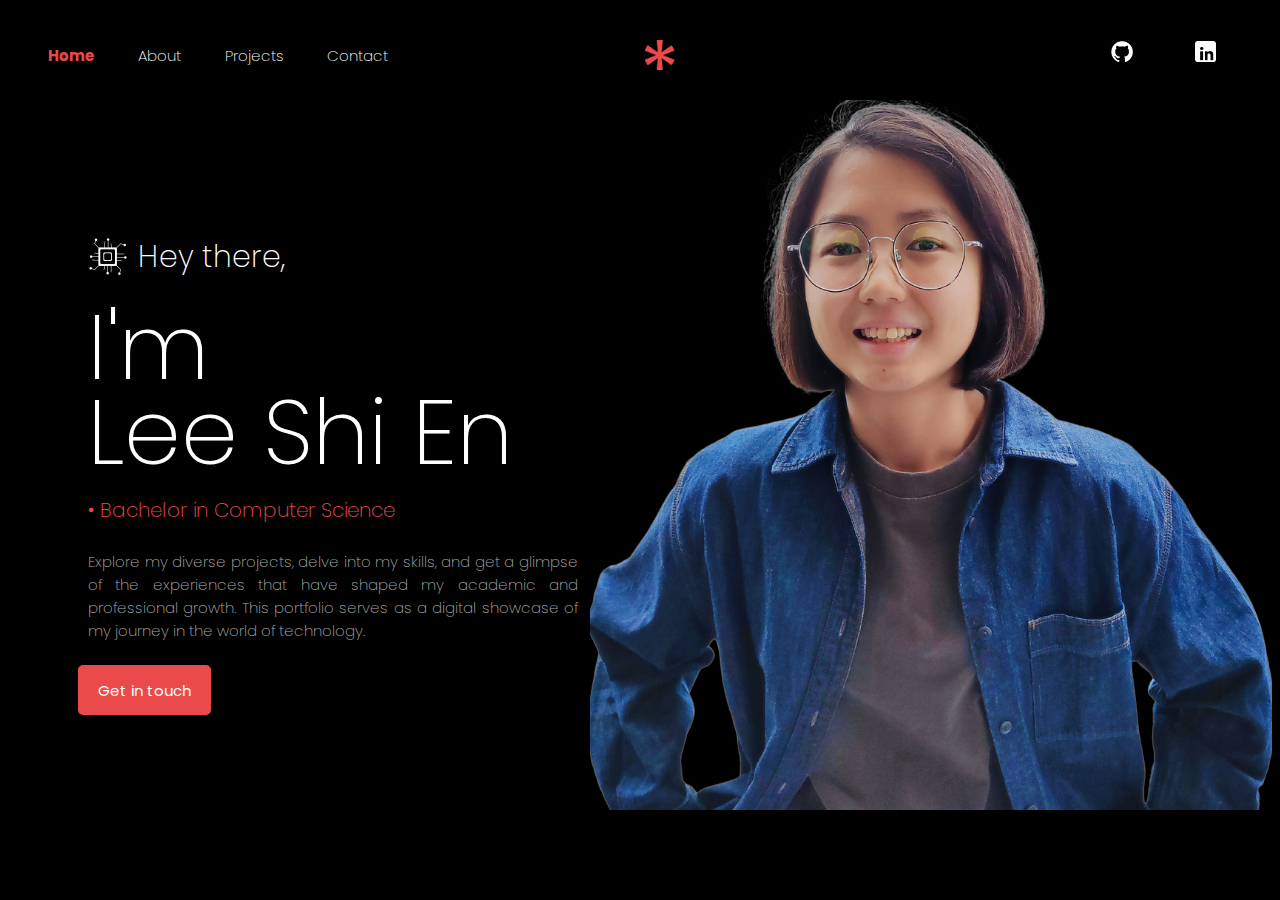
<file: index.html>
<!DOCTYPE html>
<html lang="en">
<head>

    <title>My e-portfolio: Lee Shi En</title>

    <link rel="stylesheet" href="home page.css">
    <link rel="stylesheet" href="header.css">
    <link rel="preconnect" href="https://fonts.googleapis.com">
    <link rel="preconnect" href="https://fonts.gstatic.com" crossorigin>
    <link href="https://fonts.googleapis.com/css2?family=Poppins:wght@400;500&display=swap" rel="stylesheet">

</head>
<body>

    <div class = "header">

        <div class="left">

            <a href="home page.html"> <p class = "home-link"> Home </p> </a>
            <a href="about page.html"> <p class = "about-link"> About </p> </a>

            <div class="dropdown">
                <a href="projects.html"> <p class = "projects-link">Projects</p> </a>
                <div class="dropdown-content">
                    
                    <a href="book management system.html">Book Management System</a>
                    <a href="">Portfolio Website</a>
                    <a href="">Argumentative Paper Research Paper</a>
                    <a href="">Documentary: Zero Hunger</a>
                    <a href="">Recreating YouTube Homepage</a>

                </div>

            </div>
            <a href="contact.html"> <p class = "contact-link"> Contact </p> </a> 
    
        </div>
        
        <div class="middle"> <img class = "home-page-icon" src = "Images/home-page-icon.png">  </div>

        <div class="right"> 
            <button> <img class="github" src = "Images/github-logo.png"> </button>
            <button> <img src = "Images/linkedin-logo.png"> </button>
        </div>
    </div>

    

    <div class = "body">

        <div class= "introduction">

            <div class = "introduction-content">
                
                <div class="first-line">

                    <div class = "first-line-image"> <img src="Images/hey-there-icon.png"> </div>
                    
                    <div class="first-line-text"> <p> Hey there,</p> </div>
                    
                </div>

                <div class="remaining-line">

                    <div class = "second-line-text"> <p>I'm</p></div>

                    <div class = "third-line-text"> <p>Lee Shi En</p> </div>

                    <div class = "fourth-line-text"> <p>&#8226;     Bachelor in Computer Science</p> </div>

                    <div class = "fifth-line-text"> <p>Explore my diverse projects, delve into my skills, and get a glimpse of the experiences that have shaped my academic and professional growth. This portfolio serves as a digital showcase of my journey in the world of technology.</p></div>
                    
                    <div class = "get-in-touch"><a href="contact.html"><button> Get in touch</button></a></div>

                </div>

                

            </div>

            

        </div>

        <div class = "picture"> <img class = "profile" src = "Images/profile-picture.png"> </div>
    </div>
    
    
</body>
</html>
</file>
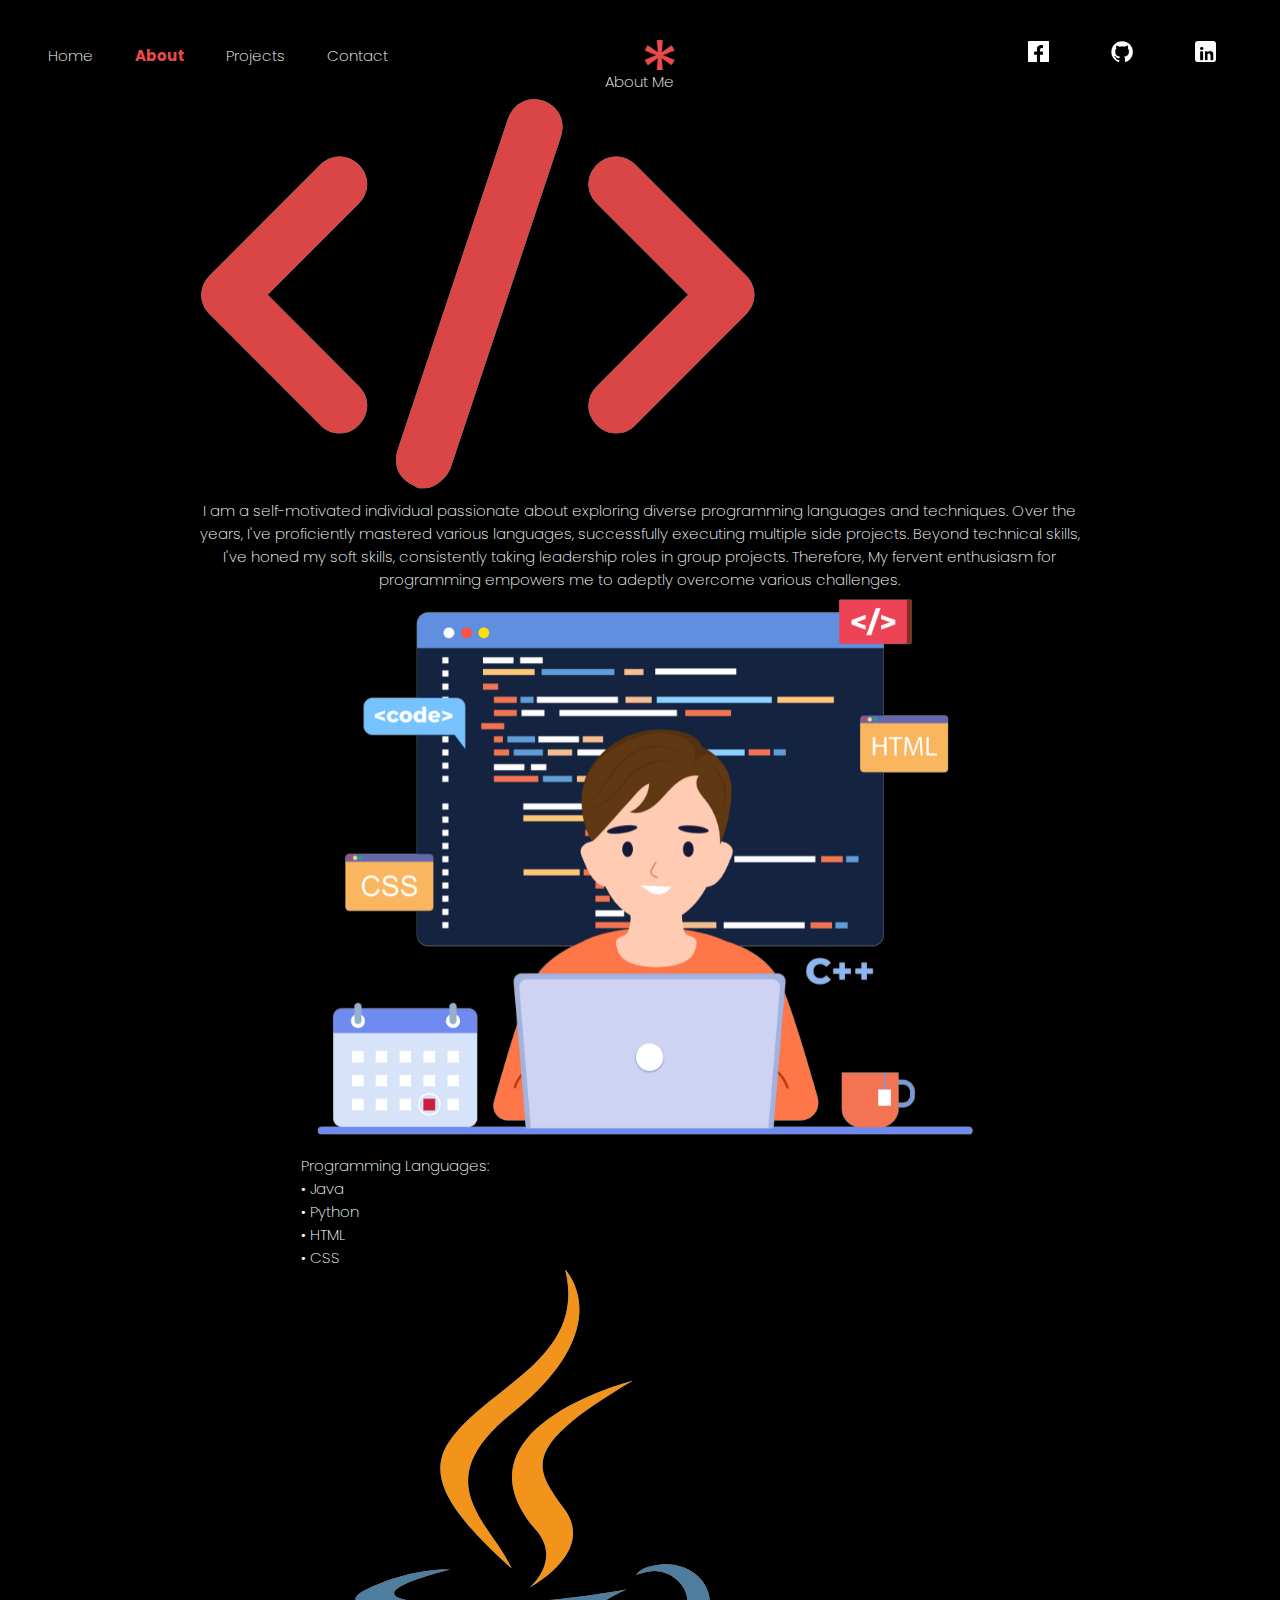
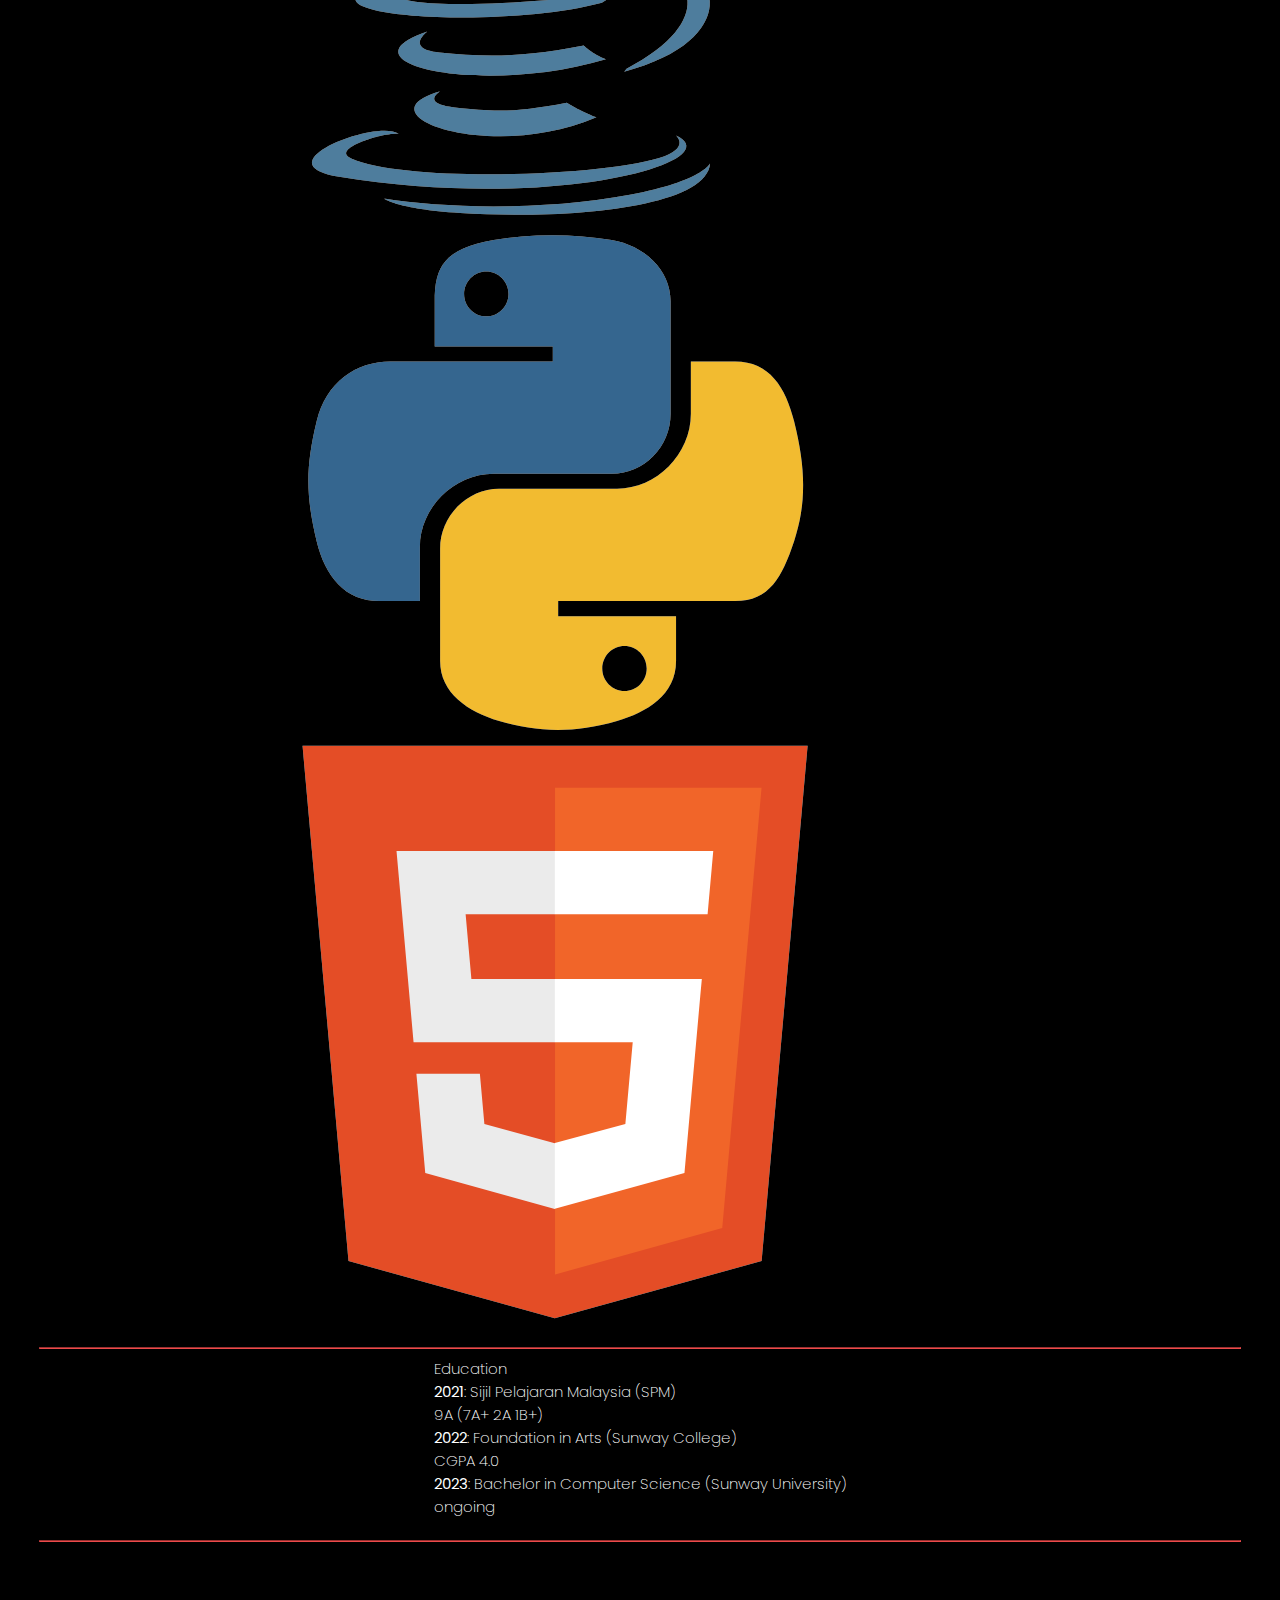
<file: about page copy.html>
<!DOCTYPE html>
<html lang="en">
<head>

    <title>My e-portfolio: Lee Shi En</title>

    <link rel="stylesheet" href="about page.css">
    <link rel="stylesheet" href="header.css">
    <link rel="preconnect" href="https://fonts.googleapis.com">
    <link rel="preconnect" href="https://fonts.gstatic.com" crossorigin>
    <link href="https://fonts.googleapis.com/css2?family=Poppins:wght@400;500&display=swap" rel="stylesheet">

</head>

<body>

    <div class = "header">

        <div class="left">

            <a href="home page.html"> <p class = "home-link"> Home </p> </a>
            <a href="about page.html"> <p class = "about-link"> About </p> </a>

            <div class="dropdown">
                <a href="projects.html"> <p class = "projects-link">Projects</p> </a>
                <div class="dropdown-content">
                    
                    <a href="book management system.html">Book Management System</a>
                    <a href="">Portfolio Website</a>
                    <a href="">Argumentative Paper Research Paper</a>
                    <a href="">Documentary: Zero Hunger</a>
                    <a href="">Recreating YouTube Homepage</a>

                </div>

            </div>
            <a href="contact.html"> <p class = "contact-link"> Contact </p> </a> 
    
        </div>
        
        <div class="middle"> <img class = "home-page-icon" src = "Images/home-page-icon.png">  </div>

        <div class="right"> 
            <button> <img src = "Images/facebook-logo.png"> </button>
            <button> <img src = "Images/github-logo.png"> </button>
            <button> <img src = "Images/linkedin-logo.png"> </button>

        </div>
    </div>

    <div class = "body">

        <div class = "about-title"> 

            <div class = "about"><p>About Me</p> <img class = "about-icon-image" src = "Images/about-me-icon.png"> </div> 

            <div class = "about-description">
                <p>I am a self-motivated individual passionate about exploring diverse programming languages and techniques. Over the years, I've proficiently mastered various languages, successfully executing multiple side projects. Beyond technical skills, I've honed my soft skills, consistently taking leadership roles in group projects. Therefore, My fervent enthusiasm for programming empowers me to adeptly overcome various challenges.</p>
            </div>

        </div>

        <div class = "programming-language">

            <div class = "person-coding"><img src = "Images/about-me-coding.png"></div>

            <div class="programming-language-section">

                <div class = "programming-language-text"><p>Programming Languages:<p></div>

                <div class = "languages"><p>&#8226; Java<br>&#8226; Python<br>&#8226; HTML<br>&#8226; CSS</p></div>

                <div class = "languages-image">

                    <div class = "java"> <img src="Images/java-icon.png"> </div>
                    <div class = "python"> <img src="Images/python-icon.png"> </div>
                    <div class = "html"> <img src="Images/html-icon.png"> </div>

                </div>

            </div>

        </div>

        <hr> 

        <div class = "education">

            <div class = "education-text" > <p >Education</p> </div>

            <div class = "education-stats">

                <p><span><strong>2021</strong>: Sijil Pelajaran Malaysia (SPM)</span><br> 9A (7A+ 2A 1B+)</p>
                <p><span><strong>2022</strong>: Foundation in Arts (Sunway College)</span><br> CGPA 4.0</p>
                <p><span><strong>2023</strong>: Bachelor in Computer Science (Sunway University)</span><br> ongoing</p>

            </div>

        </div>

        <hr>

    </div>

    
</body>
</html>
</file>
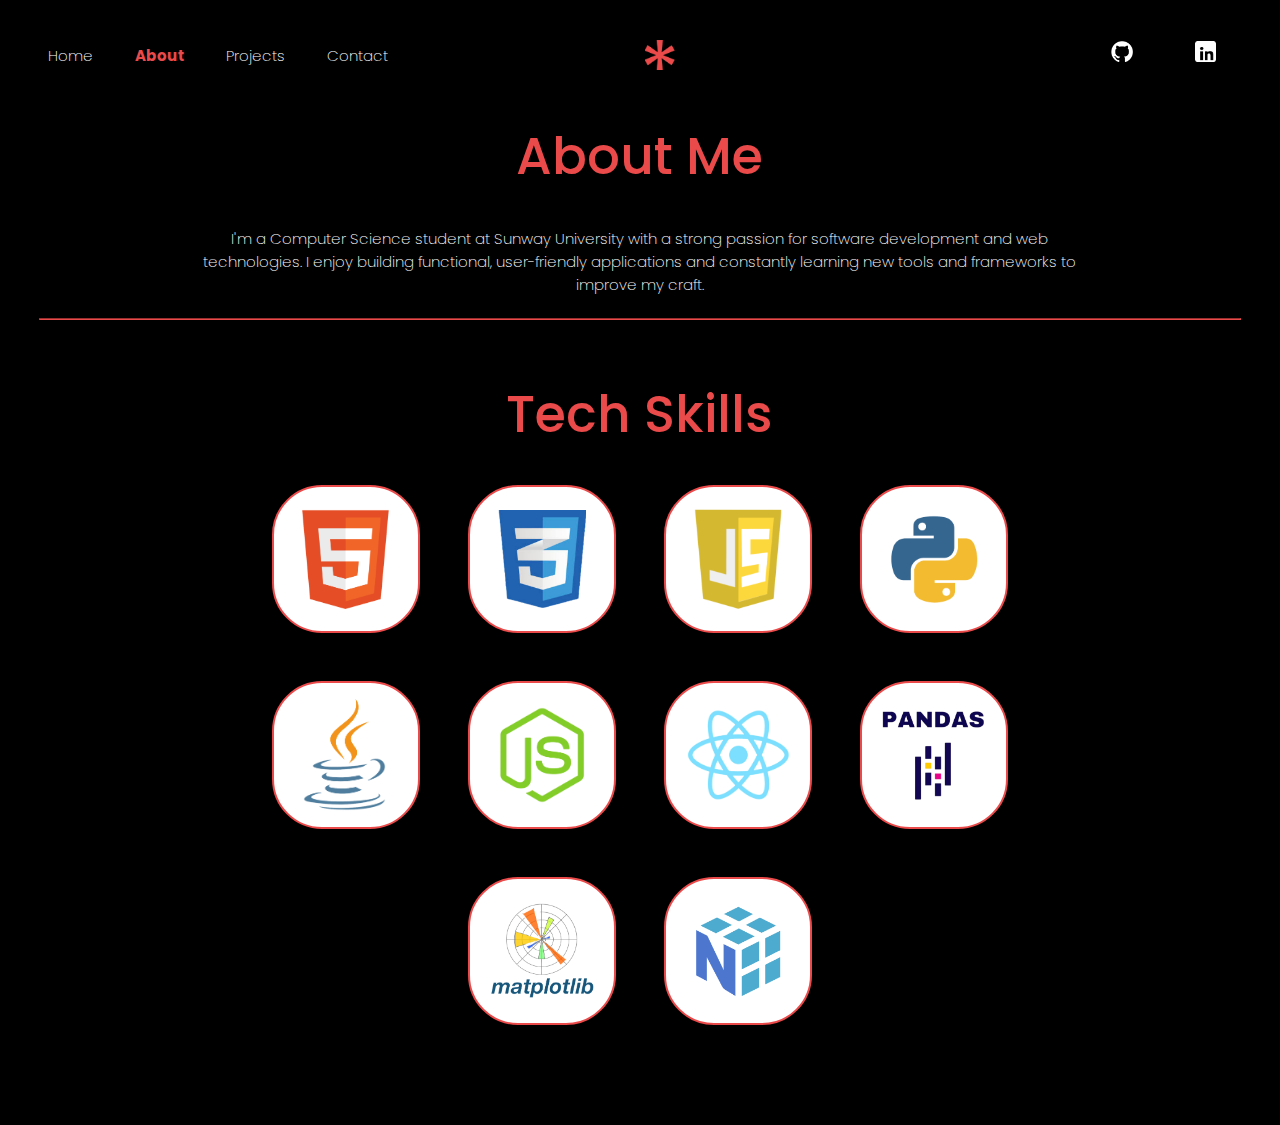
<file: about page.html>
<!DOCTYPE html>
<html lang="en">
<head>

    <title>My e-portfolio: Lee Shi En</title>

    <link rel="stylesheet" href="header.css">
    <link rel="stylesheet" href="about page.css">
    
    <link rel="preconnect" href="https://fonts.googleapis.com">
    <link rel="preconnect" href="https://fonts.gstatic.com" crossorigin>
    <link href="https://fonts.googleapis.com/css2?family=Poppins:wght@400;500&display=swap" rel="stylesheet">

</head>

<body>

    <div class = "header">

        <div class="left">

            <a href="index.html"> <p class = "home-link"> Home </p> </a>
            <a href="about page.html"> <p class = "about-link"> About </p> </a>

            <div class="dropdown">
                <a href="projects.html"> <p class = "projects-link">Projects</p> </a>
                <div class="dropdown-content">
                    
                    <a href="book management system.html">Book Management System</a>
                    <a href="">Portfolio Website</a>
                    <a href="">Argumentative Paper Research Paper</a>
                    <a href="">Documentary: Zero Hunger</a>
                    <a href="">Recreating YouTube Homepage</a>

                </div>

            </div>
            <a href="contact.html"> <p class = "contact-link"> Contact </p> </a> 
    
        </div>
        
        <div class="middle"> <img class = "home-page-icon" src = "Images/home-page-icon.png">  </div>

        <div class="right"> 
            <button> <img src = "Images/github-logo.png"> </button>
            <button> <img src = "Images/linkedin-logo.png"> </button>

        </div>
    </div>

    <div class = "body">

        <div class = "about-title"> 

            <h2>About Me</h2>
            
            <p>I'm a Computer Science student at Sunway University with a strong passion for software development and web technologies. I enjoy building functional, user-friendly applications and constantly learning new tools and frameworks to improve my craft.</p>


        </div>

        <hr>

        <div class="tech-skills">
            <h2>Tech Skills</h2>

            <div class="tech-skills-details">
                <div class="box">
                    <img src="Images/html-icon.png" alt="">
                </div>

                <div class="box">
                    <img src="Images/css-icon.png" alt="">
                </div>

                <div class="box">
                    <img src="Images/js-icon.png" alt="">
                </div>

                <div class="box">
                    <img src="Images/python-icon.png" alt="">
                </div>

                <div class="box">
                    <img src="Images/java-icon.png" alt="">
                </div>

                <div class="box">
                    <img src="Images/nodejs-icon.png" alt="">
                </div>

                <div class="box">
                    <img src="Images/reactjs-icon.png" alt="">
                </div>

                <div class="box">
                    <img src="Images/pandas-icon.png" alt="">
                </div>

                <div class="box">
                    <img src="Images/matplotlib-icon.png" alt="">
                </div>

                <div class="box">
                    <img src="Images/numpy-icon.png" alt="">
                </div>



            </div>

        </div>

    </div>

    
</body>
</html>
</file>
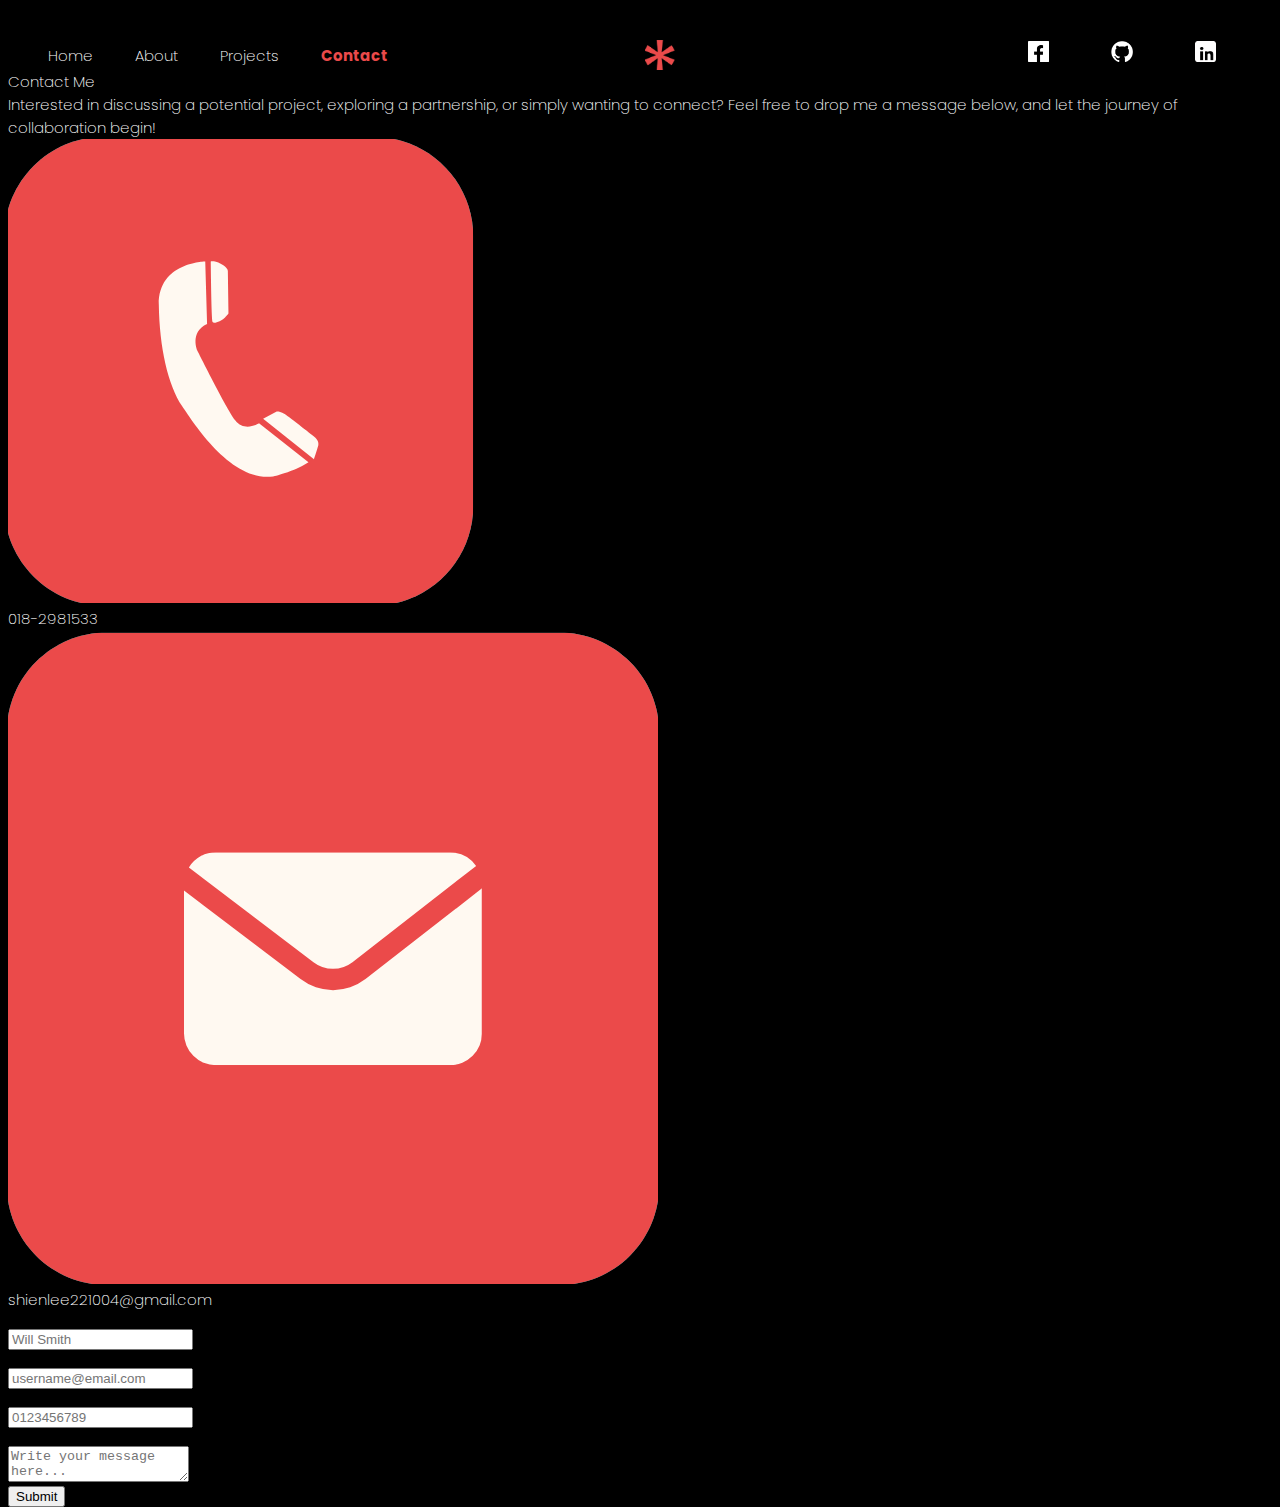
<file: contact copy.html>
<!DOCTYPE html>
<html lang="en">
<head>

    <title>My e-portfolio: Lee Shi En</title>

    <link rel="stylesheet" href="contact.css">
    <link rel="stylesheet" href="header.css">
    <link rel="preconnect" href="https://fonts.googleapis.com"> <!--font-family: 'DM Sans', sans-serif;-->
    <link rel="preconnect" href="https://fonts.gstatic.com" crossorigin> <!-- font-family: Poppins, sans-serif;-->
    <link href="https://fonts.googleapis.com/css2?family=Poppins:wght@400;500&display=swap" rel="stylesheet">

</head>

<body>

    <div class = "header">

        <div class="left">

            <a href="home page.html"> <p class = "home-link"> Home </p> </a>
            <a href="about page.html"> <p class = "about-link"> About </p> </a>

            <div class="dropdown">
                <a href="projects.html"> <p class = "projects-link">Projects</p> </a>
                <div class="dropdown-content">
                    
                    <a href="book management system.html">Book Management System</a>
                    <a href="">Portfolio Website</a>
                    <a href="">Argumentative Paper Research Paper</a>
                    <a href="">Documentary: Zero Hunger</a>
                    <a href="">Recreating YouTube Homepage</a>

                </div>

            </div>
            <a href="contact.html"> <p class = "contact-link"> Contact </p> </a> 
    
        </div>
        
        <div class="middle"> <img class = "home-page-icon" src = "Images/home-page-icon.png">  </div>

        <div class="right"> 
            <button> <img src = "Images/facebook-logo.png"> </button>
            <button> <img src = "Images/github-logo.png"> </button>
            <button> <img src = "Images/linkedin-logo.png"> </button>

        </div>
    </div>

    <div class = "body">

        <div class = "left-section">

            <p class = "title">Contact Me</p>

            <p class = "message"> Interested in discussing a potential project, exploring a partnership, or simply wanting to connect? Feel free to drop me a message below, and let the journey of collaboration begin!</p>

            <div class = "call">
                <img src = "Images/mobile-number-icon.png"> 
                <p>018-2981533</p>
            </div>

            <div class = "email">
                <img src = "Images/email-icon.png">
                <p>shienlee221004@gmail.com</p>
            </div>
        </div>

        
        <div class = "right-section">
            

            <div class = "first-section">
                <label for = "name">Name</label><br>
                <input class = "name-input" type = "text" id="name" name="name" placeholder="Will Smith">
            </div>

            <div class = "second-section">

                <div class = "email-section">

                    <label for = "email">Email</label><br>
                    <input type = "text" id="email" name="email" placeholder="username@email.com">
                </div>

                <div class = "phone-number-section">

                    <label for = "phone-number">Phone Number</label><br>
                    <input type = "text" id="phone-number" name="phone-number" placeholder="0123456789">
                </div>

            </div>

            <div class = "third-section">
                <label for = "respond">Message</label><br>
                <textarea  id = "respond" placeholder="Write your message here..." rows = "2" cols="20" wrap="hard"></textarea>
            </div>

            <div class = "fourth-section">
                <button id="submitButton" onclick="sendEmail(); reset(); return false;">Submit</button>
            </div>
            

        </div>
        

    </div>
    <script src="https://smtpjs.com/v3/smtp.js"></script>
    <script src="contact.js"></script>

</body>
</file>
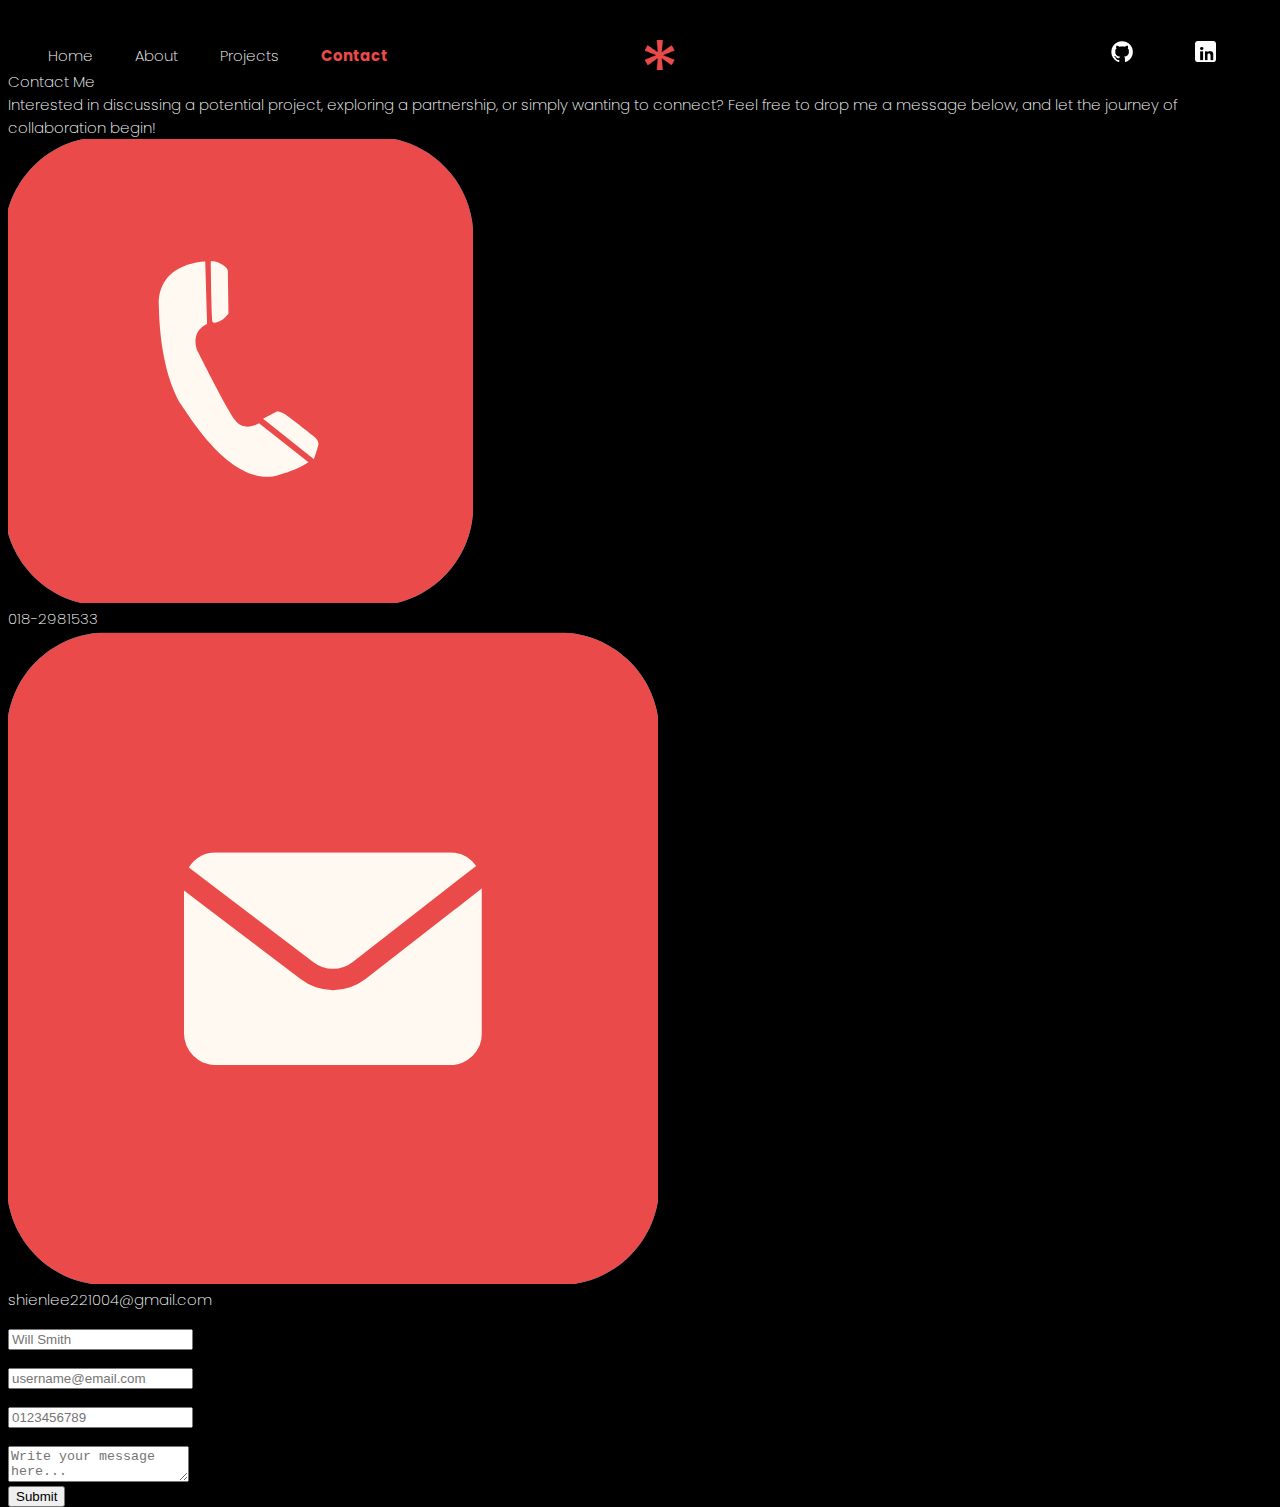
<file: contact.html>
<!DOCTYPE html>
<html lang="en">
<head>

    <title>My e-portfolio: Lee Shi En</title>

    <link rel="stylesheet" href="contact.css">
    <link rel="stylesheet" href="header.css">
    <link rel="preconnect" href="https://fonts.googleapis.com"> <!--font-family: 'DM Sans', sans-serif;-->
    <link rel="preconnect" href="https://fonts.gstatic.com" crossorigin> <!-- font-family: Poppins, sans-serif;-->
    <link href="https://fonts.googleapis.com/css2?family=Poppins:wght@400;500&display=swap" rel="stylesheet">

</head>

<body>

    <div class = "header">

        <div class="left">

            <a href="index.html"> <p class = "home-link"> Home </p> </a>
            <a href="about page.html"> <p class = "about-link"> About </p> </a>

            <div class="dropdown">
                <a href="projects.html"> <p class = "projects-link">Projects</p> </a>
                <div class="dropdown-content">
                    
                    <a href="book management system.html">Book Management System</a>
                    <a href="">Portfolio Website</a>
                    <a href="">Argumentative Paper Research Paper</a>
                    <a href="">Documentary: Zero Hunger</a>
                    <a href="">Recreating YouTube Homepage</a>

                </div>

            </div>
            <a href="contact.html"> <p class = "contact-link"> Contact </p> </a> 
    
        </div>
        
        <div class="middle"> <img class = "home-page-icon" src = "Images/home-page-icon.png">  </div>

        <div class="right"> 
            <button> <img src = "Images/github-logo.png"> </button>
            <button> <img src = "Images/linkedin-logo.png"> </button>

        </div>
    </div>

    <div class = "body">

        <div class = "left-section">

            <p class = "title">Contact Me</p>

            <p class = "message"> Interested in discussing a potential project, exploring a partnership, or simply wanting to connect? Feel free to drop me a message below, and let the journey of collaboration begin!</p>

            <div class = "call">
                <img src = "Images/mobile-number-icon.png"> 
                <p>018-2981533</p>
            </div>

            <div class = "email">
                <img src = "Images/email-icon.png">
                <p>shienlee221004@gmail.com</p>
            </div>
        </div>

        
        <div class = "right-section">
            

            <div class = "first-section">
                <label for = "name">Name</label><br>
                <input class = "name-input" type = "text" id="name" name="name" placeholder="Will Smith">
            </div>

            <div class = "second-section">

                <div class = "email-section">

                    <label for = "email">Email</label><br>
                    <input type = "text" id="email" name="email" placeholder="username@email.com">
                </div>

                <div class = "phone-number-section">

                    <label for = "phone-number">Phone Number</label><br>
                    <input type = "text" id="phone-number" name="phone-number" placeholder="0123456789">
                </div>

            </div>

            <div class = "third-section">
                <label for = "respond">Message</label><br>
                <textarea  id = "respond" placeholder="Write your message here..." rows = "2" cols="20" wrap="hard"></textarea>
            </div>

            <div class = "fourth-section">
                <button id="submitButton" onclick="sendEmail(); reset(); return false;">Submit</button>
            </div>
            

        </div>
        

    </div>
    <script src="https://smtpjs.com/v3/smtp.js"></script>
    <script src="contact.js"></script>

</body>
</file>
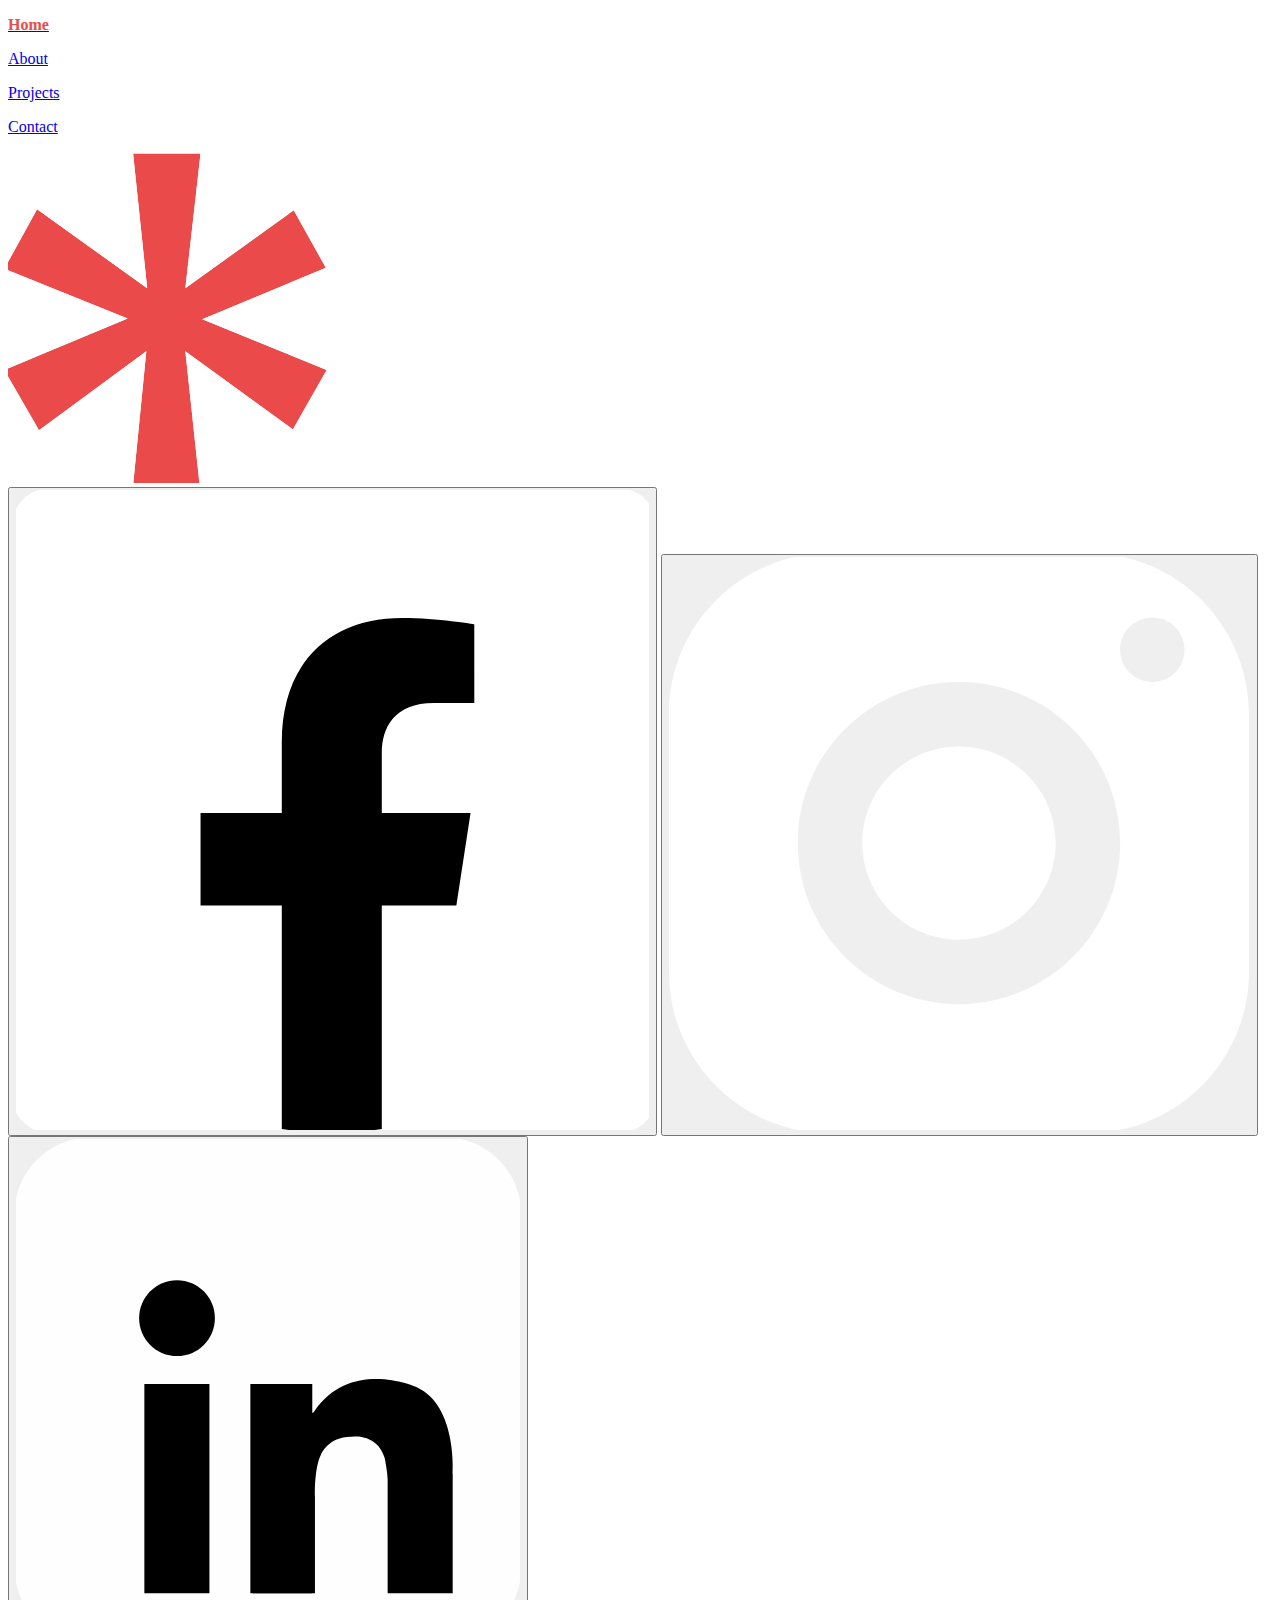
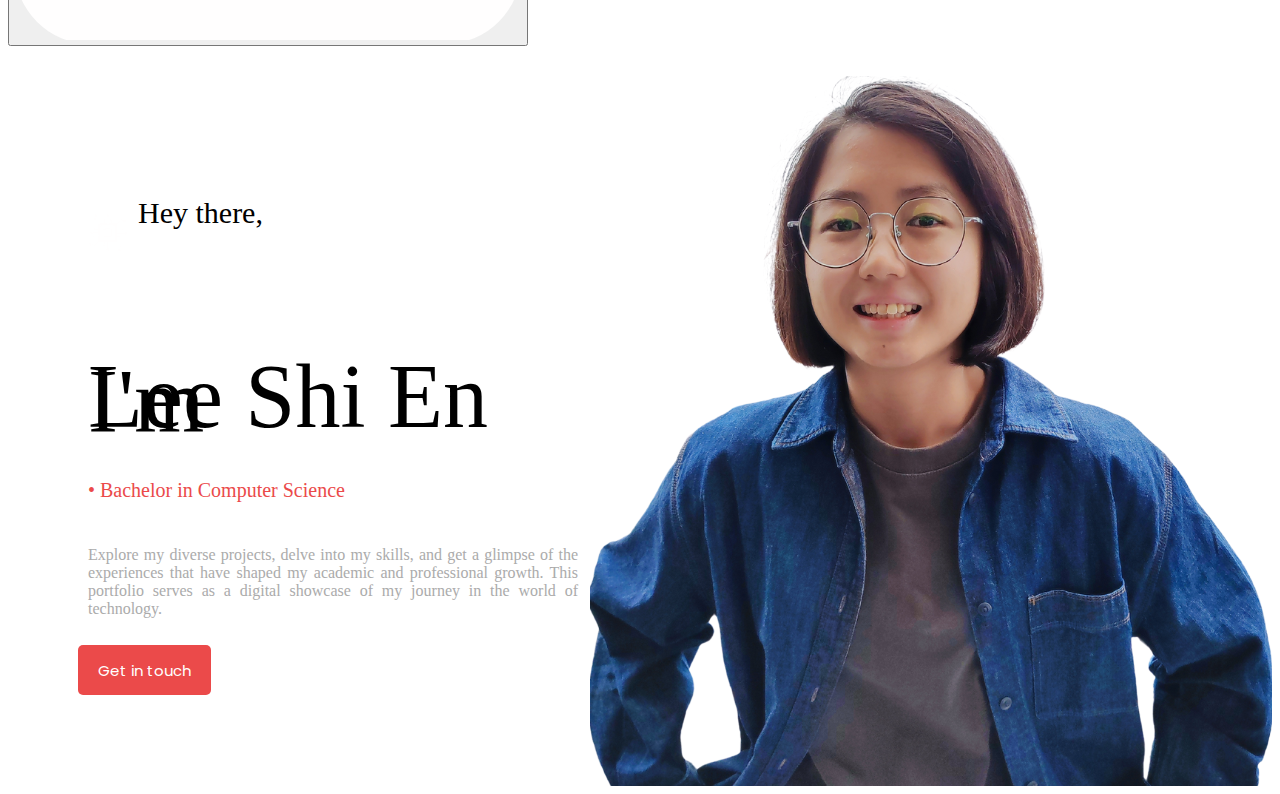
<file: home page.html>
<!DOCTYPE html>
<html lang="en">
<head>

    <title>My e-portfolio: Lee Shi En</title>

    <link rel="stylesheet" href="home page.css">
    <link rel="preconnect" href="https://fonts.googleapis.com">
    <link rel="preconnect" href="https://fonts.gstatic.com" crossorigin>
    <link href="https://fonts.googleapis.com/css2?family=Poppins:wght@400;500&display=swap" rel="stylesheet">

</head>
<body>

    <div class = "header">

        <div class="left">

            <a href="home page.html"> <p class = "home-link"> Home </p> </a>
            <a href="about page.html"> <p class = "about-link"> About </p> </a>
            <a href="projects.html"> <p class = "projects-link"> Projects </p> </a>
            <a href="contact.html"> <p class = "contact-link"> Contact </p> </a> 
    
        </div>
        
        <div class="middle"> <img class = "home-page-icon" src = "Images/home-page-icon.png">  </div>

        <div class="right"> 
            <button> <img src = "Images/facebook-logo.png"> </button>
            <button> <img src = "Images/instagram-logo.png"> </button>
            <button> <img src = "Images/linkedin-logo.png"> </button>
    </div>

    </div>

    <div class = "body">

        <div class= "introduction">

            <div class = "introduction-content">
                
                <div class="first-line">

                    <div class = "first-line-image"> <img src="Images/hey-there-icon.png"> </div>
                    
                    <div class="first-line-text"> <p> Hey there,</p> </div>
                    
                </div>

                <div class="remaining-line">

                    <div class = "second-line-text"> <p>I'm</p></div>

                    <div class = "third-line-text"> <p>Lee Shi En</p> </div>

                    <div class = "fourth-line-text"> <p>&#8226;     Bachelor in Computer Science</p> </div>

                    <div class = "fifth-line-text"> <p>Explore my diverse projects, delve into my skills, and get a glimpse of the experiences that have shaped my academic and professional growth. This portfolio serves as a digital showcase of my journey in the world of technology.</p></div>
                    
                    <div class = "get-in-touch"><button> Get in touch</button></div>

                </div>

                

            </div>

            

        </div>

        <div class = "picture"> <img class = "profile" src = "Images/profile-picture.png"> </div>
    </div>
    
    
</body>
</html>
</file>
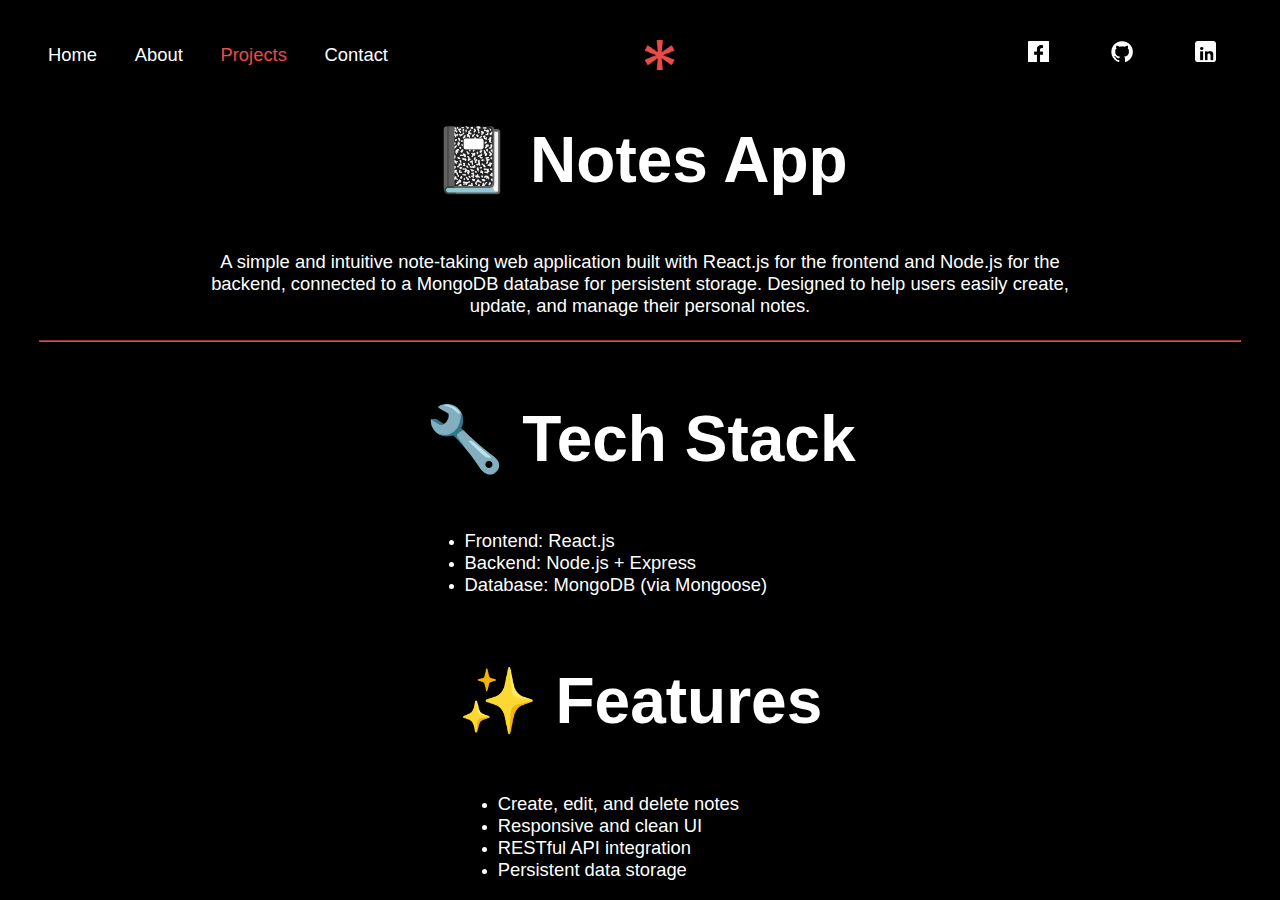
<file: note-website.html>
<!DOCTYPE html>
<html lang="en">
<head>
    <meta charset="UTF-8">
    <meta name="viewport" content="width=device-width, initial-scale=1.0">
    <link rel="stylesheet" href="header.css">
    <link rel="stylesheet" href="note-website.css">
    <title>Note Website</title>
</head>
<body>
    <div class = "header">

        <div class="left">

            <a href="index.html"> <p class = "home-link"> Home </p> </a>
            <a href="about page.html"> <p class = "about-link"> About </p> </a>

            <div class="dropdown">
                <a href="projects.html"> <p class = "projects-link">Projects</p> </a>
                <div class="dropdown-content">
                    
                    <a href="note-website.html">Note Website</a>
                    <a href="personal-website.html">My Personal Website</a>

                </div>

            </div>
            <a href="contact.html"> <p class = "contact-link"> Contact </p> </a> 
    
        </div>
        
        <div class="middle"> <img class = "home-page-icon" src = "Images/home-page-icon.png">  </div>

        <div class="right"> 
            <button> <img src = "Images/facebook-logo.png"> </button>
            <button> <img src = "Images/github-logo.png"> </button>
            <button> <img src = "Images/linkedin-logo.png"> </button>

        </div>
    </div>
    
    <div class="body">

        <div class="project-header">
            <h2>📓 Notes App</h2>
            <p>A simple and intuitive note-taking web application built with React.js for the frontend and Node.js for the backend, connected to a MongoDB database for persistent storage. Designed to help users easily create, update, and manage their personal notes.</p>

        </div>

        <hr>

        <div class="tech-stack">
            <h2>🔧 Tech Stack</h2>
            <ul>
                <li><p>Frontend: React.js</p> </li>
                <li><p>Backend: Node.js + Express</p></li>
                <li><p>Database: MongoDB (via Mongoose)</p></li>
            </ul>
        </div>

        <div class="features">
            <h2>✨ Features</h2>
            <ul>
                <li><p>Create, edit, and delete notes</p> </li>
                <li><p>Responsive and clean UI</p></li>
                <li><p>RESTful API integration</p></li>
                <li><p>Persistent data storage</p></li>             
            </ul>
        </div>

    </div>

</body>
</html>
</file>
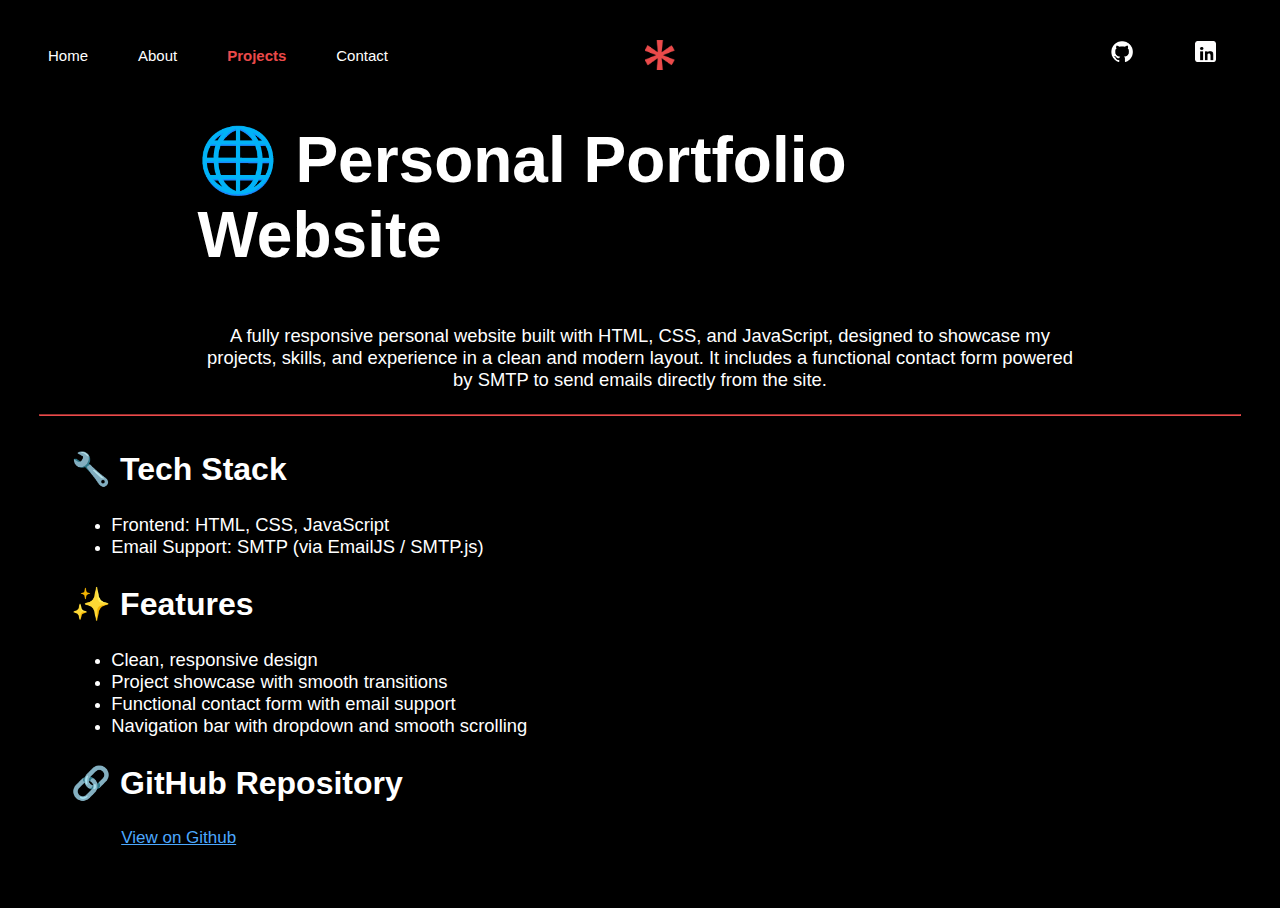
<file: personal-website.html>
<!DOCTYPE html>
<html lang="en">
<head>
    <meta charset="UTF-8">
    <meta name="viewport" content="width=device-width, initial-scale=1.0">
    <link rel="stylesheet" href="header.css">
    <link rel="stylesheet" href="personal-website.css">
    <title>My Personal Website</title>
</head>
<body>
    <div class = "header">

        <div class="left">

            <a href="index.html"> <p class = "home-link"> Home </p> </a>
            <a href="about page.html"> <p class = "about-link"> About </p> </a>

            <div class="dropdown">
                <a href="projects.html"> <p class = "projects-link">Projects</p> </a>
                <div class="dropdown-content">
                    
                    <a href="note-website.html">Note Website</a>
                    <a href="personal-website.html">My Personal Website</a>

                </div>

            </div>
            <a href="contact.html"> <p class = "contact-link"> Contact </p> </a> 
    
        </div>
        
        <div class="middle"> <img class = "home-page-icon" src = "Images/home-page-icon.png">  </div>

        <div class="right"> 

            <button> <img src = "Images/github-logo.png"> </button>
            <button> <img src = "Images/linkedin-logo.png"> </button>

        </div>
    </div>

    <div class="body">

        <div class="project-header">
            <h2>🌐 Personal Portfolio Website</h2>
            <p>A fully responsive personal website built with HTML, CSS, and JavaScript, designed to showcase my projects, skills, and experience in a clean and modern layout. It includes a functional contact form powered by SMTP to send emails directly from the site.</p>

        </div>

        <hr>

        <div class="content">
            <div class="tech-stack">
                <h2>🔧 Tech Stack</h2>
                <ul>
                    <li><p>Frontend: HTML, CSS, JavaScript</p> </li>
                    <li><p>Email Support: SMTP (via EmailJS / SMTP.js)</p></li>
                </ul>
            </div>
    
            <div class="features">
                <h2>✨ Features</h2>
                <ul>
                    <li><p>Clean, responsive design</p> </li>
                    <li><p>Project showcase with smooth transitions</p></li>
                    <li><p>Functional contact form with email support</p></li>        
                    <li><p>Navigation bar with dropdown and smooth scrolling</p></li>                           
                </ul>
            </div>

            <div class="github-repo">
                <h2>🔗 GitHub Repository</h2>
                <a href="https://github.com/shien20/My-Portfolio.git"><p>View on Github</p></a>
            </div>
        </div>

        

    </div>
</body>
</html>
</file>
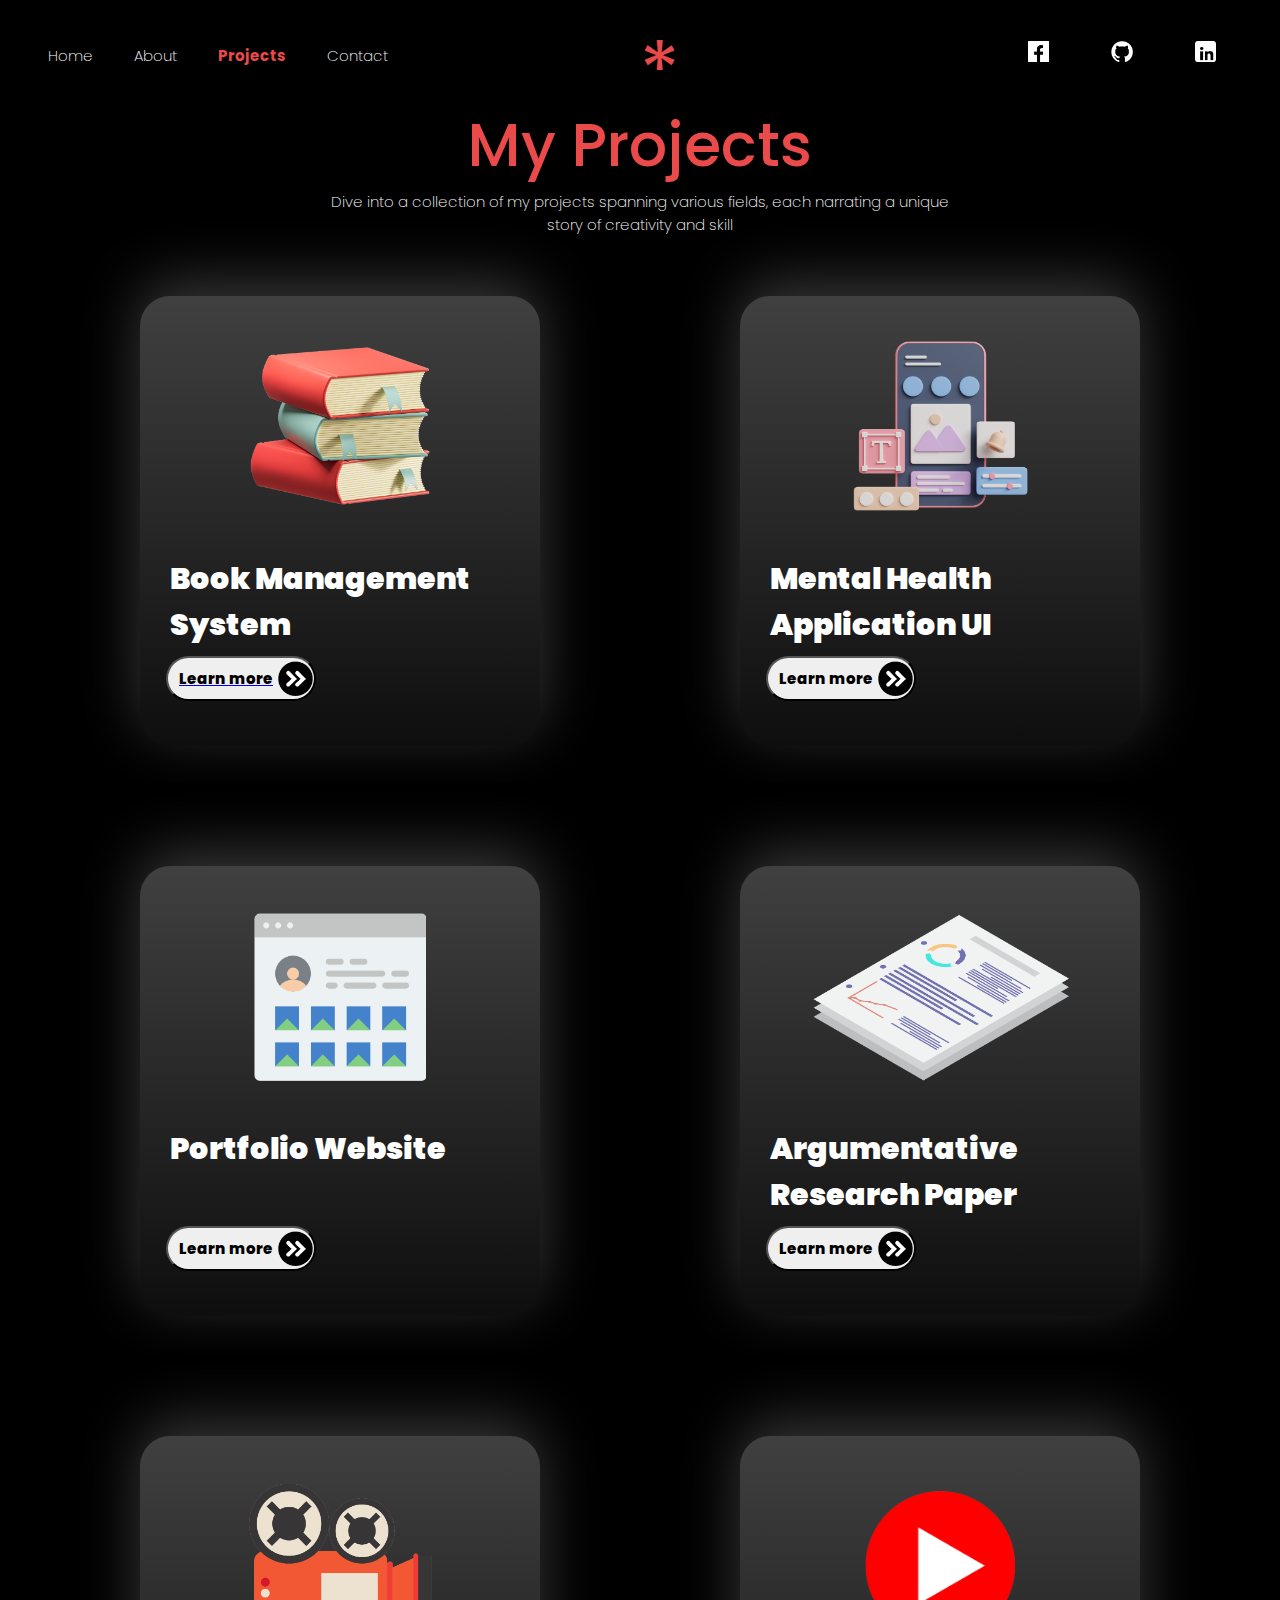
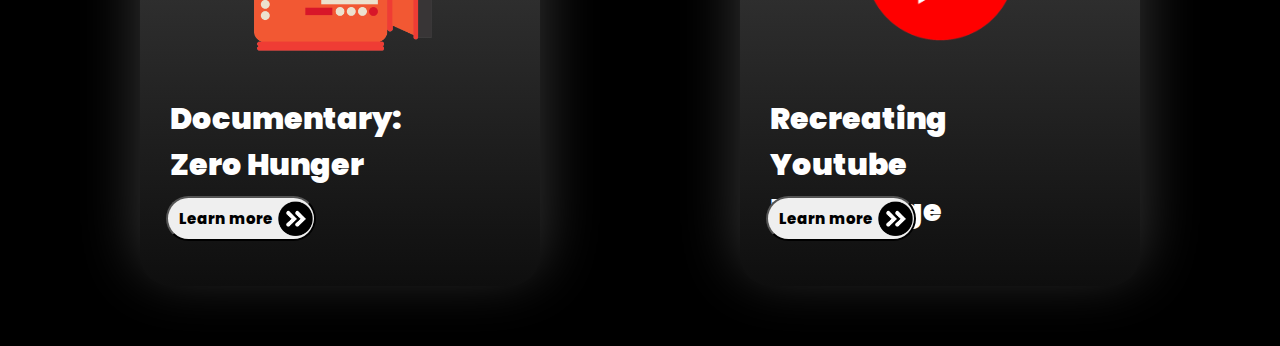
<file: projects copy.html>
<!DOCTYPE html>
<html lang="en">
<head>

    <title>My e-portfolio: Lee Shi En</title>

    <link rel="stylesheet" href="projects.css">
    <link rel="stylesheet" href="header.css">
    <link rel="preconnect" href="https://fonts.googleapis.com">
    <link rel="preconnect" href="https://fonts.gstatic.com" crossorigin>
    <link href="https://fonts.googleapis.com/css2?family=Poppins:wght@400;500&display=swap" rel="stylesheet">

</head>

<body>

    <div class = "header">

        <div class="left">

            <a href="home page.html"> <p class = "home-link"> Home </p> </a>
            <a href="about page.html"> <p class = "about-link"> About </p> </a>

            <div class="dropdown">
                <a href="projects.html"> <p class = "projects-link">Projects</p> </a>
                <div class="dropdown-content">
                    
                    <a href="book management system.html">Book Management System</a>
                    <a href="">Portfolio Website</a>
                    <a href="">Argumentative Paper Research Paper</a>
                    <a href="">Documentary: Zero Hunger</a>
                    <a href="">Recreating YouTube Homepage</a>

                </div>

            </div>
            <a href="contact.html"> <p class = "contact-link"> Contact </p> </a> 
    
        </div>
        
        <div class="middle"> <img class = "home-page-icon" src = "Images/home-page-icon.png">  </div>

        <div class="right"> 
            <button> <img src = "Images/facebook-logo.png"> </button>
            <button> <img src = "Images/github-logo.png"> </button>
            <button> <img src = "Images/linkedin-logo.png"> </button>

        </div>
    </div>

    <div class = "body">
        <div class = "title">
            <p class = "heading">My Projects</p>
            <p class = "paragraph">Dive into a collection of my projects spanning various fields, each narrating a unique<br>story of creativity and skill</p>
        </div>

        <div class = "content">

            <div class = "sub-content">
                <div class = "rectangle">

                    <div class = "image"> <img class="book-management-system" src="Images/book-management-system.png"> </div>
                    <div class="text"> <p>Book Management System</p></div>
                    <div class="button1"><a href = "book management system.html"><button><p>Learn more</p><img src = "Images/learn-more-arrow.png"></button></a></div>

                </div>
                <div class= "rectangle">
                    <div class = "image"> <img class="mental-health-application-ui" src="Images/mental-health-application-ui.png"> </div>
                    <div class="text"> <p>Mental Health Application UI</p></div>
                    <div class="button1"><button><p>Learn more</p><img src = "Images/learn-more-arrow.png"></button></div>
                </div>
            </div>

            <div class = "sub-content">
                <div class = "rectangle">

                    <div class = "image"> <img class="portfolio-website" src="Images/portfolio-website.png"> </div>
                    <div class="text"> <p>Portfolio Website</p></div>
                    <div class="button1"><button><p>Learn more</p><img src = "Images/learn-more-arrow.png"></button></div>

                </div>
                <div class= "rectangle">

                    <div class = "image"> <img class="argumentative-paper" src="Images/argumentative-research-paper.png"> </div>
                    <div class="text"> <p>Argumentative Research Paper</p></div>
                    <div class="button1"><button><p>Learn more</p><img src = "Images/learn-more-arrow.png"></button></div>

                </div>
            </div>

            <div class = "sub-content">
                <div class = "rectangle">

                    <div class = "image"> <img class="documentary" src="Images/documentary.png"> </div>
                    <div class="text"> <p>Documentary: Zero Hunger</p></div>
                    <div class="button1"><button><p>Learn more</p><img src = "Images/learn-more-arrow.png"></button></div>

                </div>
                <div class= "rectangle">

                    <div class = "image"> <img class="youtube" src="Images/youtube.png"> </div>
                    <div class="text"> <p>Recreating Youtube homepage</p></div>
                    <div class="button1"><button><p>Learn more</p><img src = "Images/learn-more-arrow.png"></button></div>

                </div>
            </div>
            
        </div>
    </div>


    
</body>
</html>
</file>
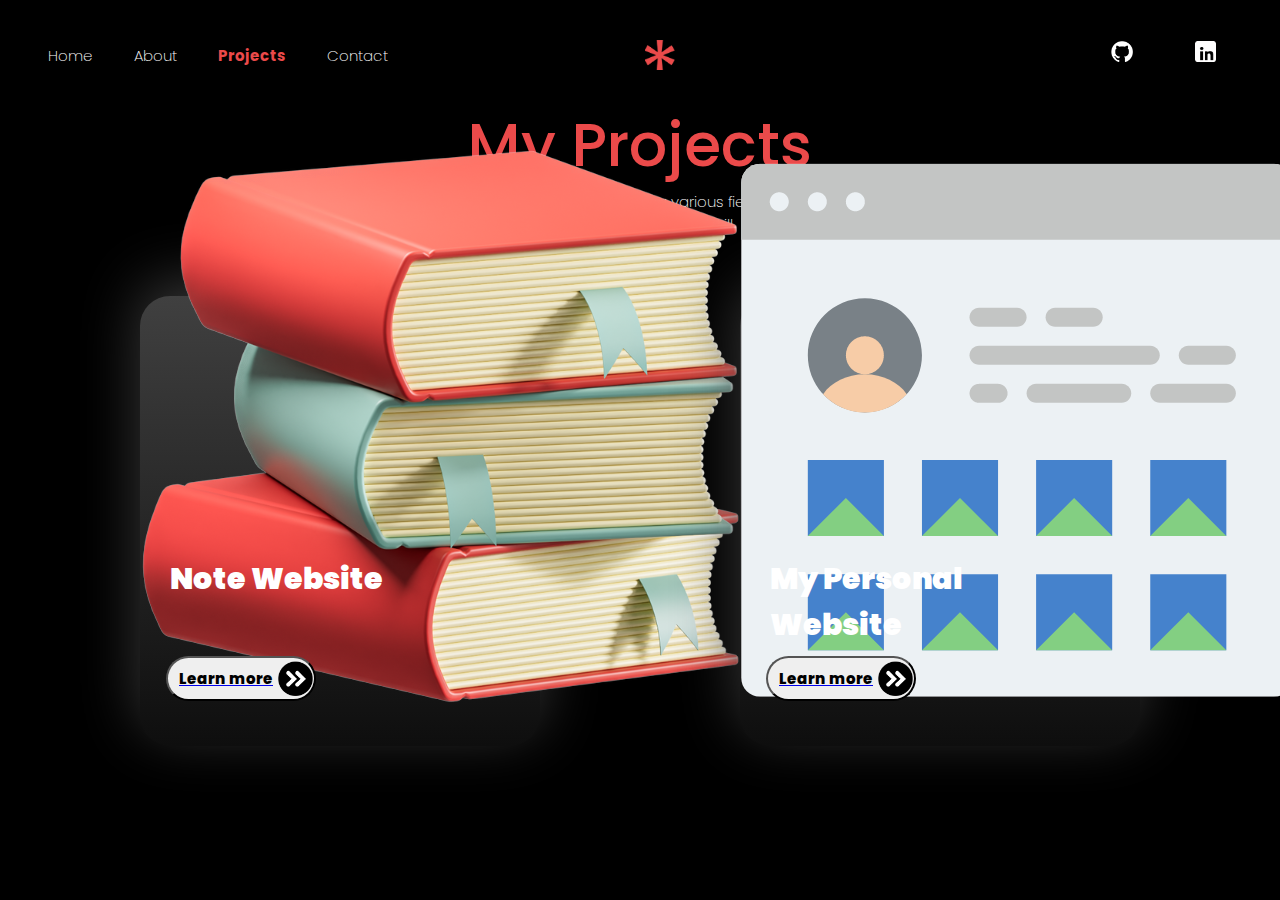
<file: projects.html>
<!DOCTYPE html>
<html lang="en">
<head>

    <title>My e-portfolio: Lee Shi En</title>

    <link rel="stylesheet" href="projects.css">
    <link rel="stylesheet" href="header.css">
    <link rel="preconnect" href="https://fonts.googleapis.com">
    <link rel="preconnect" href="https://fonts.gstatic.com" crossorigin>
    <link href="https://fonts.googleapis.com/css2?family=Poppins:wght@400;500&display=swap" rel="stylesheet">

</head>

<body>

    <div class = "header">

        <div class="left">

            <a href="index.html"> <p class = "home-link"> Home </p> </a>
            <a href="about page.html"> <p class = "about-link"> About </p> </a>

            <div class="dropdown">
                <a href="projects.html"> <p class = "projects-link">Projects</p> </a>
                <div class="dropdown-content">
                    
                    <a href="note-website.html">Note Website</a>
                    <a href="personal-website.html">My Personal Website</a>

                </div>

            </div>
            <a href="contact.html"> <p class = "contact-link"> Contact </p> </a> 
    
        </div>
        
        <div class="middle"> <img class = "home-page-icon" src = "Images/home-page-icon.png">  </div>

        <div class="right"> 

            <button> <img src = "Images/github-logo.png"> </button>
            <button> <img src = "Images/linkedin-logo.png"> </button>

        </div>
    </div>

    <div class = "body">
        <div class = "title">
            <p class = "heading">My Projects</p>
            <p class = "paragraph">Dive into a collection of my projects spanning various fields, each narrating a unique<br>story of creativity and skill</p>
        </div>

        <div class = "content">

            <div class = "sub-content">
                <div class = "rectangle">

                    <div class = "image"> <img class="note-website" src="Images/book-management-system.png"> </div>
                    <div class="text"> <p>Note Website</p></div>
                    <div class="button1"><a href = "note-website.html"><button><p>Learn more</p><img src = "Images/learn-more-arrow.png"></button></a></div>

                </div>
                <div class= "rectangle">
                    <div class = "image"> <img class="personal-website" src="Images/portfolio-website.png"> </div>
                    <div class="text"> <p>My Personal Website</p></div>
                    <div class="button1"><a href = "personal-website.html"><button><p>Learn more</p><img src = "Images/learn-more-arrow.png"></button></a></div>
                </div>
            </div>

            
        </div>
    </div>


    
</body>
</html>
</file>
<file: home page.css>
.home-link{
    font-weight: 700;
    color: #EB4A4A;
}

.body{
    display: grid;
    grid-template-columns: 1fr 1fr;
    align-items: center;
}

.introduction{
    display: flex;
    flex-direction: column;
    align-items: center;
    justify-content: center;
    width: 500px;
    height: 500px;
    margin-left: 60px;
}

.introduction-content{
    width: 500px;
    height: 500px;
    margin-left: 20px;

}

.picture{
    display: flex;
    align-items: center;
    justify-content: center;
}

.profile{
    margin-top: 30px;
    margin-left: 10px;
    height: 90%;
}

.first-line{
    display: grid;
    grid-template-columns: 60px 1fr;
}

.first-line img{
    flex-direction: row;
    height: 50px;
}

.first-line-image{
    height: 90px;

    display: flex;
    align-items: end;
    justify-content: center;

}

.first-line-text{
    display: flex;
    align-items: end;

}

.first-line p{
    font-size: 30px;
    font-weight: 100px;
}

.remaining-line{
    display: grid;
    grid-template-rows: 90px 100px 80px 100px 50px;

}

.second-line-text{
    padding-left: 10px;
}


.third-line-text{
    padding-left: 10px;
}   

.second-line-text p{
    font-size: 90px;
}

.third-line-text p{
    font-size: 90px;
    margin-top: -5px;
}

.fourth-line-text{
    padding-left: 10px;
    display: flex;
    align-items: center;
}

.fourth-line-text p{
    font-size: 20px;
    color: #EB4A4A;
}

.fifth-line-text p{
    text-align: justify;
    padding-left: 10px;
    color: #ababab;
}

.get-in-touch{
    margin-top: 15px;
}

.get-in-touch button{
    background-color: #EB4A4A;
    color: white;
    font-family: Poppins, sans-serif;
    font-size: 15px;
    height: 50px;
    padding-left: 20px;
    padding-right: 20px;
    border-radius: 5px;
    border: none;
    transition: background-color 0.7s, color 0.7s, cursor 0.5s, opacity 0.5s;
}

.get-in-touch button:hover{
    cursor: pointer;
    background-color: white ;
    color: #EB4A4A;
    
}

.get-in-touch button:active{
    opacity: 0.4;
}
</file>
<file: header.css>
.header{
    margin: 0px;
    margin-top: 40px;
    margin-left: 40px;
    display: flex;
    flex-direction: row;
    justify-content: space-between;
}

body{
    background-color: black;  
    margin-bottom: 0;
}

body::-webkit-scrollbar{
    display:none
}


p{
    font-family: Poppins, sans-serif;
    font-size: 15px;
    font-weight: 200;
    margin: 0px;
    color: white;
}

.left{
    display: flex;
    flex-direction: row;
    flex: 1;
    justify-content: space-between;
    align-items: center;
    font-weight: 200;
}

.left a{
    text-decoration: none;
}

.dropdown .dropdown-content{
    display: none;
    position: absolute;
    min-width: 100px;
}

.dropdown:hover .dropdown-content{
    display: flex;
    flex-direction: column;
}

.dropdown-content{
    padding-top: 30px;
    row-gap: 13px;
    font-family: "Poppins",sans-serif;
    background-color: rgba(0, 0, 0, 0.814);
}

.dropdown-content a{
    color: white;
    font-size: 14px;
}

.dropdown-content a:hover{
    color: #EB4A4A;
}

.middle{
    color: white;
    display: flex;
    flex-direction: row;
    flex: 1.6;
    justify-content: center;

}

.home-page-icon{
    height: 30px;
}

.right{
    color: white;
    display: flex;
    flex-direction: row;
    flex: 1;
    justify-content: right;

}

.right img{
    height: auto;
    width: 100%;
    max-width: 100%;
    max-height: 100%;
    text-align: center;
}


.right button{
    background-color: black;
    margin-right: 50px;
    height: 23px;
    border: none;
    overflow: hidden;
    transition: opacity 0.2s, cursor 0.5s;

}

.right button:hover{
    cursor: pointer;
}

.right button:active{
    opacity: 0.6;
}

.home-link:hover, .about-link:hover, .projects-link:hover, .contact-link:hover{
    text-decoration: underline;
}
</file>
<file: about page.css>
.about-link{
    font-weight: 700;
    color: #EB4A4A;
}

.body{
    display: flex;
    flex-direction: column;
    align-items: center;
    justify-content: center;
    width: 100%;

    font-family: Poppins, sans-serif;
    font-size: 15px;
    font-weight: 200;
    margin: 0;

    margin-bottom: 100px;
}

h2{
    font-size: 3.2rem;
    color: #EB4A4A;
    font-weight: 500;
    text-align: center;
    margin: 0px;
    margin-bottom: 2rem;
    margin-top: 3rem;
}

.about-title p{
    text-align: center;
}

.about-title{
    display: flex;
    flex-direction: column;
    width: 70%;
}

hr{
    margin-top: 1.4rem;
    width:95%;
    border-width:10;
    border-color: #EB4A4A;
}


.tech-skills{
    display: flex;
    flex-direction: column;
    width: 70%;
}

.tech-skills-details{
    display: flex;
    column-gap: 3rem;
    row-gap: 3rem;
    flex-wrap: wrap;
    margin-left: 30px;
    margin-right: 30px;
    justify-content: center;
}


.box{
    background-color: rgba(255, 255, 255, 1);
    width: 9rem;
    height: 9rem;
    display: flex;
    justify-content: center;
    align-items: center;
    border-radius: 50px;
    border-color: #EB4A4A;
    border-style: solid;
    border-width: 2px;
    transition: box-shadow 0.3s;
}

.box:hover{
    box-shadow: 0 3px 40px 5px #EB4A4A;
}

.tech-skills-details img{
    width: 5.5rem;
}

.tech-skills-details .box:nth-child(9) img, .tech-skills-details .box:nth-child(7) img, .tech-skills-details .box:nth-child(8) img{
    width: 6.5rem;
}
</file>
<file: contact.css>
body{
    background-color: black;
    margin-bottom: 300px;
}

body::-webkit-scrollbar{
    display:none
}


p{
    font-family: Poppins, sans-serif;
    font-size: 15px;
    font-weight: 200;
    margin: 0px;
    color: white;
}

.left{
    display: flex;
    flex-direction: row;
    flex: 1;
    justify-content: space-between;

}


.middle{
    color: white;
    display: flex;
    flex-direction: row;
    flex: 1.6;
    justify-content: center;

}

.home-page-icon{
    height: 30px;
}

.right{
    color: white;
    display: flex;
    flex-direction: row;
    flex: 1;
    justify-content: right;

}

.right img{
    height: auto;
    width: 100%;
    max-width: 100%;
    max-height: 100%;
    text-align: center;


}

.right button{
    background-color: black;
    margin-right: 50px;
    height: 23px;
    border: none;
    overflow: hidden;
    transition: opacity 0.2s, cursor 0.5s;

}

.right button:hover{
    cursor: pointer;
}

.right button:active{
    opacity: 0.6;
}

.header{
    margin-top: 40px;
    margin-left: 40px;
    display: flex;
    flex-direction: row;
    justify-content: space-between;
}

.contact-link{
    font-weight: 700;
    color: #EB4A4A;
}

.home-link:hover, .about-link:hover, .projects-link:hover, .contact-link:hover{
    text-decoration: underline;
}
</file>
<file: note-website.css>
.projects-link{
    color: #EB4A4A;
}

.body {
    font-family: Poppins, sans-serif;
    font-size: 15px;
    font-weight: 200;
    margin: 0;
    color: white;
    display: flex;
    flex-direction: column;
    align-items: center; 
}

.project-header{
    display: flex;
    flex-direction: column;
    width: 70%;
    align-items: center;
}

h2{
    font-size: 4rem;
}

p{
    font-size: 1.15rem;
    text-align: center;
}

hr{
    margin-top: 1.4rem;
    width:95%;
    border-width:10;
    border-color: #EB4A4A;
}

.tech-stack p, .features p{
    text-align: start;
}
</file>
<file: personal-website.css>
.projects-link{
    font-weight: 700;
    color: #EB4A4A;
}

.body {
    font-family: Poppins, sans-serif;
    font-size: 15px;
    font-weight: 200;
    margin: 0;
    color: white;
    display: flex;
    flex-direction: column;
    align-items: center; 
    padding-bottom: 60px;
    flex: 100px 1;

}


.project-header{
    display: flex;
    flex-direction: column;
    width: 70%;
    align-items: center;
}

.project-header h2{
    font-size: 4rem;
}

.project-header p{
    font-size: 1.15rem;
    text-align: center;
}

hr{
    margin-top: 1.4rem;
    width:95%;
    border-width:10;
    border-color: #EB4A4A;
}

.content{
    width: 90%;
}

.tech-stack p, .features p{
    font-size: 1.15rem;
    text-align: start;
}

.tech-stack h2, .features h2, .snippets h2, .github-repo h2{
    font-size: 2rem;
}

.github-repo a{
    color: rgb(76, 168, 255);
}

.github-repo p{
    font-family: Poppins, sans-serif;
    font-size: 17px;
    font-weight: 200;
    padding-left: 50px;
    color: rgb(76, 168, 255);
}
</file>
<file: projects.css>
body{
    background-color: black;
    margin-bottom: 300px;
}

body::-webkit-scrollbar{
    display:none
}


p{
    font-family: Poppins, sans-serif;
    font-size: 15px;
    font-weight: 200;
    margin: 0px;
    color: white;
}

.left{
    display: flex;
    flex-direction: row;
    flex: 1;
    justify-content: space-between;

}


.middle{
    color: white;
    display: flex;
    flex-direction: row;
    flex: 1.6;
    justify-content: center;

}

.home-page-icon{
    height: 30px;
}

.right{
    color: white;
    display: flex;
    flex-direction: row;
    flex: 1;
    justify-content: right;

}

.right img{
    height: auto;
    width: 100%;
    max-width: 100%;
    max-height: 100%;
    text-align: center;


}

.right button{
    background-color: black;
    margin-right: 50px;
    height: 23px;
    border: none;
    overflow: hidden;
    transition: opacity 0.2s, cursor 0.5s;

}

.right button:hover{
    cursor: pointer;
}

.right button:active{
    opacity: 0.6;
}

.header{
    margin-top: 40px;
    margin-left: 40px;
    display: flex;
    flex-direction: row;
    justify-content: space-between;
}

.projects-link{
    font-weight: 700;
    color: #EB4A4A;
}

.home-link:hover, .about-link:hover, .projects-link:hover, .contact-link:hover{
    text-decoration: underline;
}

.body{
    display: flex;
    flex-direction: column;
    flex: 100px 1;
    align-items: center;
}

.title{
    margin-top: 30px;
}

.title p{
    text-align: center;
}

.heading{
    font-size: 60px;
    font-weight: 500;
    color: #EB4A4A;
}

.content{
    display: flex;
    flex-direction: column;
}

.sub-content{
    display: flex;
    flex-direction: row;
    align-items: center;
    margin-top: 30px;
    width: 1200px;
    justify-content:space-around;
    margin: 60px

}

.rectangle{
    display: grid;
    grid-template-rows: 260px 90px 50px;
    width: 400px;
    height: 450px;
    background-color: wheat;
    background-image: linear-gradient(to bottom, #404040 , #0E0E0E);
    border-radius: 30px;
    box-shadow: 0px -14px 60px rgb(57, 57, 57);
    transition: width 0.5s, height 0.5s;
}

.rectangle:hover{
    width: 410px;
    height: 460px;
}

.image{
    display: flex;
    justify-content: center;
    align-items: center;


}

.text{
    margin-left: 30px;
    align-items: center;
    width: 300px;
}

.text p{
    font-size: 30px;
    font-weight: 900;
    color: white;

}

.button1{
    margin-top: 10px;
    margin-left: 26px;
    display: flex;
    flex: 1;

}

.button1 button:hover{
    cursor: pointer;
}

.button1 button:active, .button1 img:active{
    opacity: 0.2;
}

.button1 button{
    display: grid;
    grid-template-columns: 1fr 35px;
    border-radius: 30px; 
    height: 45px;
    align-items: center;
    place-items: center;
    transition: opacity 0.4s;
}

.button1 button p{
    margin-left: 5px;
    color: black;
    font-weight: 800;

}

.button1 img{
    margin-right: -10px;
    width: 35px;
    height: 35px;
    transition: opacity 0.4s;
}


.book-management-system{
    width: 180px;
    height: 160px;
}

.mental-health-application-ui{
    height: 170px;
}

.portfolio-website{
    height: 170px;
}

.argumentative-paper{
    height: 170px;
}

.documentary{
    height: 170px;
}

.youtube{
    height: 150px;
}
</file>
